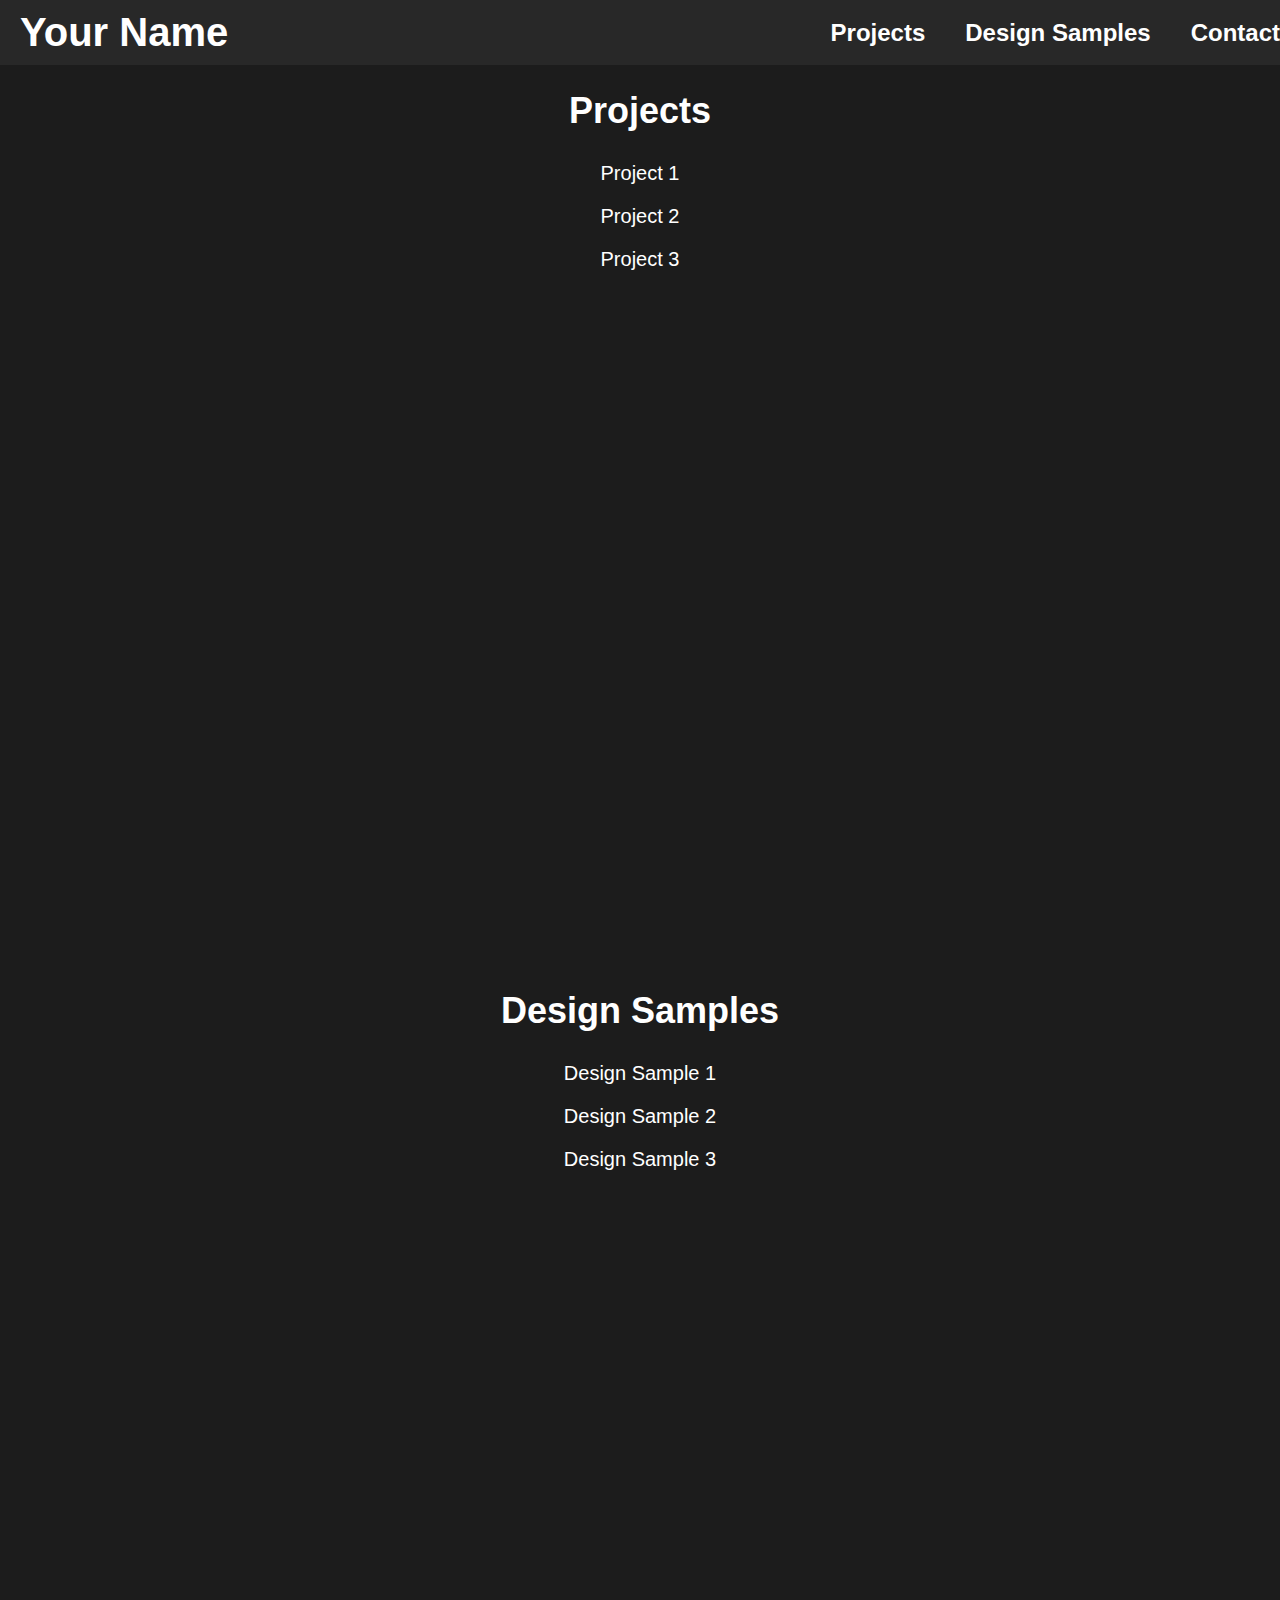
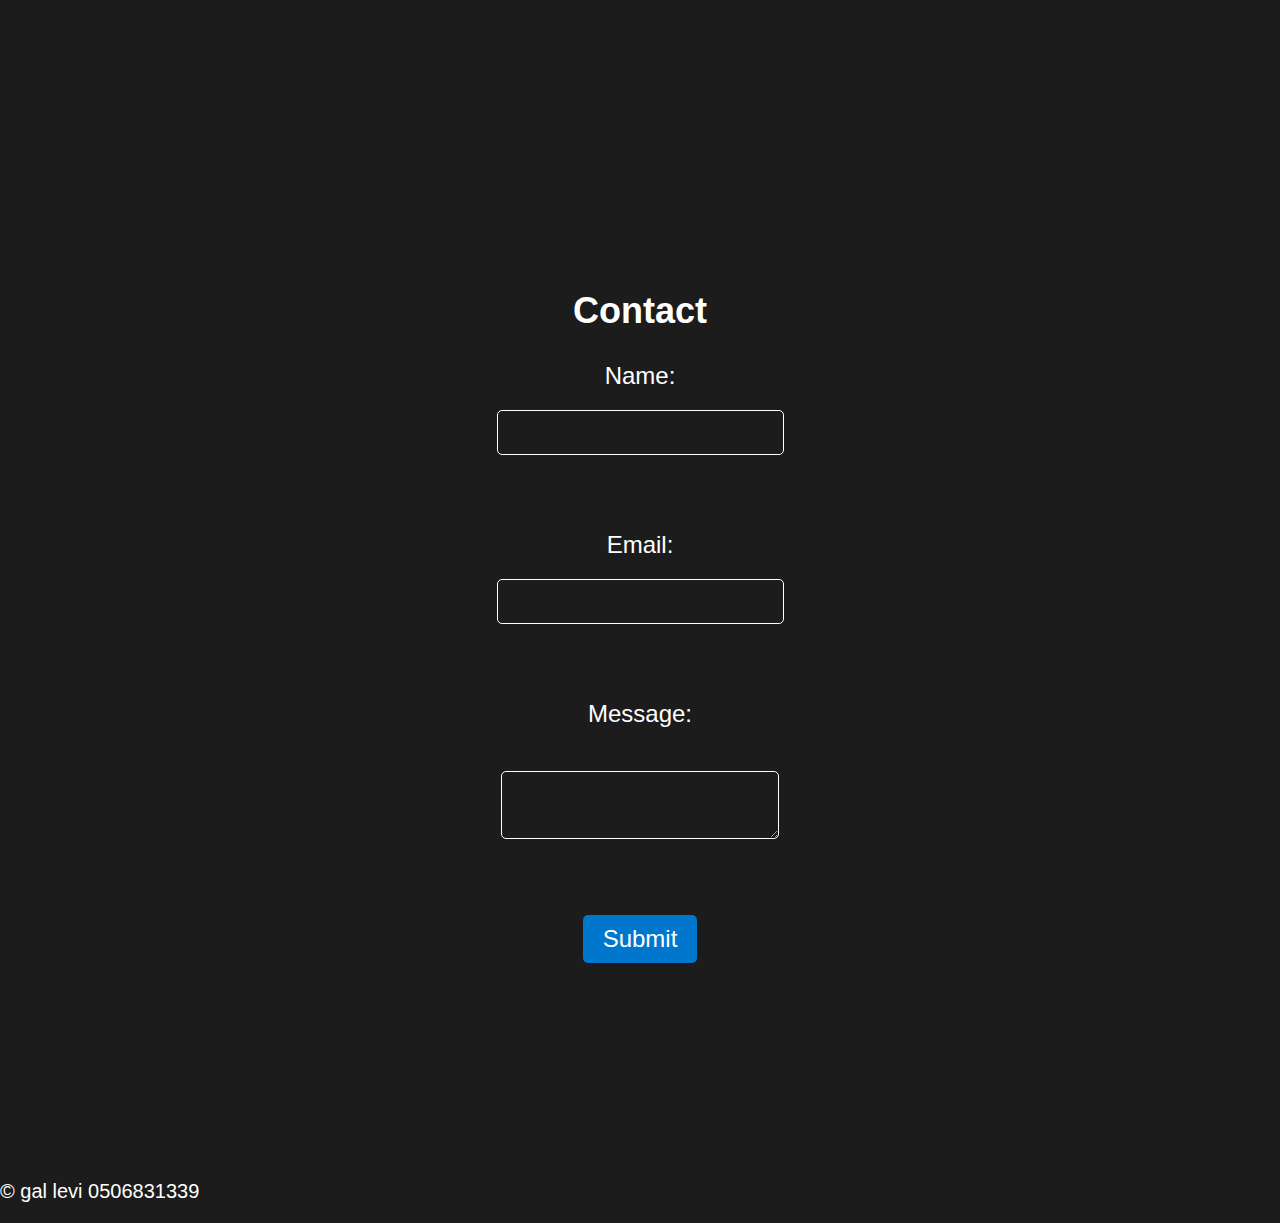
<file: main/index.html>
<!DOCTYPE html>
<html>
<head>
	<title>Personal Portfolio</title>
    <style>
  /* Global styles */
body {
  margin: 0;
  font-family: Arial, sans-serif;
  background-color: #1c1c1c;
  color: #fff;
  font-size: 20px;
}
a {
  color: #fff;
  text-decoration: none;
}
header {
  position: fixed;
  width: 100%;
  height: 25px;
  background-color: #282828;
  padding: 20px;
  display: flex;
  justify-content: space-between;
  align-items: center;
}

h1 {
  margin: 0;
  font-size: 40px;
}

nav ul {
  list-style: none;
  margin: 0;
  padding: 0;
  display: flex;
}

nav li {
  margin: 0 20px;
}

nav a {
  font-size: 24px;
  font-weight: bold;
}

main {
  padding-top: 60px;
  flex-direction: column;
  justify-content: center;
  align-items: center;
}

section {
  height: 100vh;
  margin-top: -60px; /* adjust to compensate for the header height */
  padding-top: 60px; /* add padding to separate the section content from the header */
  text-align: center;
}

h2 {
  font-size: 36px;
  margin-bottom: 30px;
}

ul {
  list-style: none;
  margin: 0;
  padding: 0;
}

li {
  margin-bottom: 20px;
}

form {
  display: flex;
  flex-direction: column;
  align-items: center;
}

label {
  font-size: 24px;
  margin-bottom: 20px;
}

input[type="text"],
input[type="email"],
textarea {
  padding: 10px;
  border: 1px solid #fff;
  border-radius: 5px;
  margin-bottom: 30px;
  background-color: transparent;
  color: #fff;
  font-size: 20px;
}

input[type="submit"] {
  padding: 10px 20px;
  background-color: #0077cc;
  color: #fff;
  border: none;
  border-radius: 5px;
  cursor: pointer;
  font-size: 24px;
}

/* Responsive styles */
@media (max-width: 768px) {
  header {
    flex-direction: column;
    align-items: flex-start;
  }

  nav {
    margin-top: 20px;
  }

  nav ul {
    flex-direction: column;
  }

  nav li {
    margin: 10px 0;
  }

  h1 {
    font-size: 30px;
  }

  nav a {
    font-size: 20px;
  }

  h2 {
    font-size: 30px;
  }

  input[type="text"],
  input[type="email"],
  textarea {
    font-size: 16px;
    margin-bottom: 20px;
  }

  input[type="submit"] {
    font-size: 20px;
  }
}

    </style>
</head>
<body>
	<header>
		<h1>Your Name</h1>
		<nav>
			<ul>
				<li><a href="#projects">Projects</a></li>
				<li><a href="#design-samples">Design Samples</a></li>
				<li><a href="#contact">Contact</a></li>
			</ul>
		</nav>
	</header>

	<main>
		<section id="projects">
			<h2>Projects</h2>
			<ul>
				<li><a href="#">Project 1</a></li>
				<li><a href="#">Project 2</a></li>
				<li><a href="#">Project 3</a></li>
			</ul>
		</section>

		<section id="design-samples">
			<h2>Design Samples</h2>
			<ul>
				<li><a href="#">Design Sample 1</a></li>
				<li><a href="#">Design Sample 2</a></li>
				<li><a href="#">Design Sample 3</a></li>
			</ul>
		</section>

		<section id="contact">
			<h2>Contact</h2>
			<form>
				<label for="name">Name:</label>
				<input type="text" id="name" name="name"><br><br>

				<label for="email">Email:</label>
				<input type="email" id="email" name="email"><br><br>

				<label for="message">Message:</label><br>
				<textarea id="message" name="message"></textarea><br><br>

				<input type="submit" value="Submit">
			</form>
		</section>
	</main>

	<footer>
		<p>&copy; gal levi 0506831339</p>
	</footer>
</body>
</html>
</file>
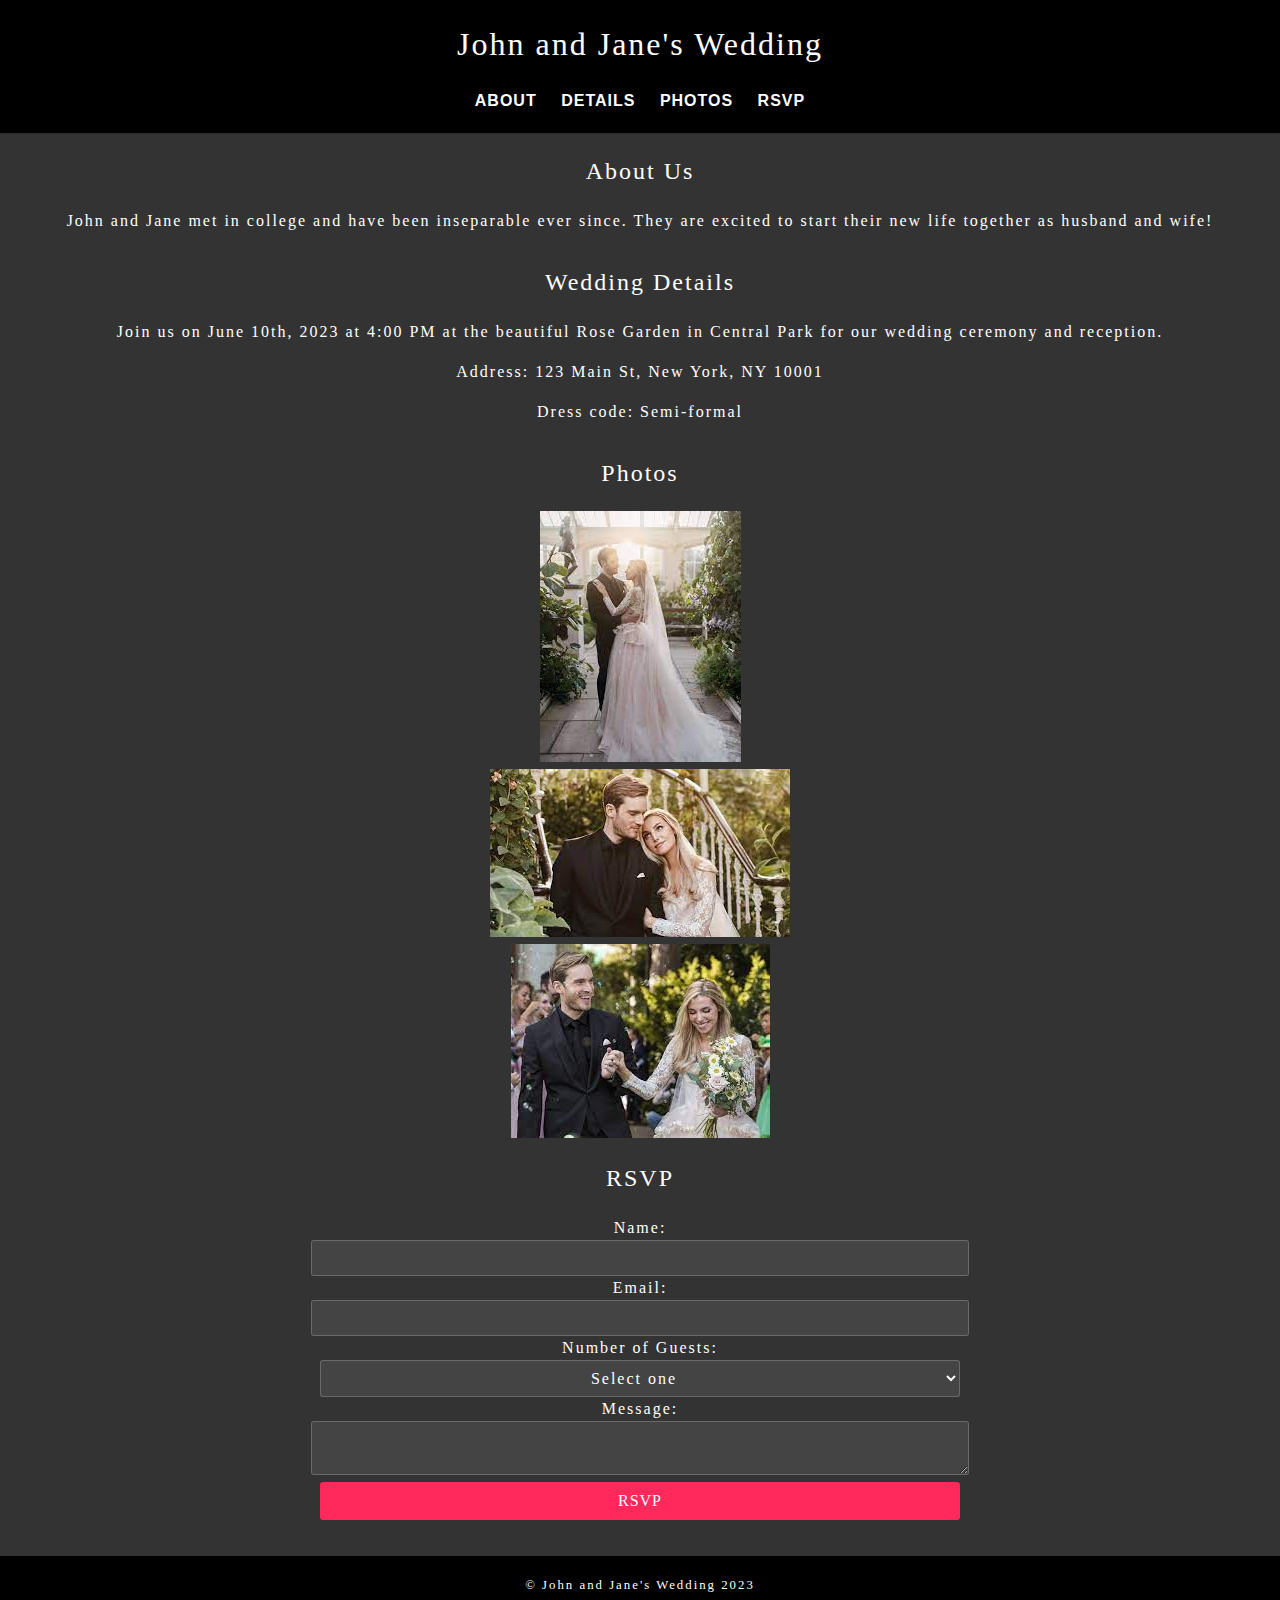
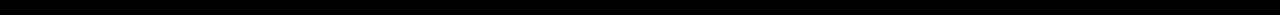
<file: examplesWebsites/Wedding website/index.html>
<!DOCTYPE html>
<html lang="en">
<head>
  <meta charset="UTF-8">
  <title>John and Jane's Wedding</title>
  <meta name="viewport" content="width=device-width, initial-scale=1.0">
  <link rel="stylesheet" href="styles.css">
</head>
<body>
  <header>
    <h1>John and Jane's Wedding</h1>
    <nav>
      <ul>
        <li><a href="#about">About</a></li>
        <li><a href="#details">Details</a></li>
        <li><a href="#photos">Photos</a></li>
        <li><a href="#rsvp">RSVP</a></li>
      </ul>
    </nav>
  </header>

  <main>
    <section id="about">
      <h2>About Us</h2>
      <p>John and Jane met in college and have been inseparable ever since. They are excited to start their new life together as husband and wife!</p>
    </section>

    <section id="details" >
      <h2>Wedding Details</h2>
      <p>Join us on June 10th, 2023 at 4:00 PM at the beautiful Rose Garden in Central Park for our wedding ceremony and reception.</p>
      <p>Address: 123 Main St, New York, NY 10001</p>
      <p>Dress code: Semi-formal</p>
    </section>

    <section id="photos">
      <h2>Photos</h2> 
      <div id = "pictuers_">
        <div>
          <img src="download (1).jpeg" alt="Photo of John and Jane">
        </div>
        <div>
          <img src="download.jpeg" alt="Photo of John and Jane">
        </div>
        <div>
          <img src="WhatsApp Image 2023-03-16 at 12.08.02.jpeg" alt="Photo of John and Jane">
        </div>
      </div>
    </section>

    <section id="rsvp">
      <h2>RSVP</h2>
      <form action="submit.php" method="post">
        <label for="name">Name:</label>
        <input type="text" id="name" name="name" required>

        <label for="email">Email:</label>
        <input type="email" id="email" name="email" required>

        <label for="guests">Number of Guests:</label>
        <select id="guests" name="guests" required>
          <option value="">Select one</option>
          <option value="1">1</option>
          <option value="2">2</option>
          <option value="3">3</option>
          <option value="4">4</option>
          <option value="5+">5+</option>
        </select>

        <label for="message">Message:</label>
        <textarea id="message" name="message"></textarea>

        <button type="submit">RSVP</button>
      </form>
    </section>
  </main>

  <footer>
    <p>&copy; John and Jane's Wedding 2023</p>
  </footer>
</body>
</html>
</file>
<file: examplesWebsites/Wedding website/styles.css>
/* Global styles */
      body {
        font-family: 'Segoe UI', Tahoma, Geneva, Verdana, sans-serif;
        font-size: 16px;
        line-height: 1.5;
        margin: 0;
        color: #fff;
        background-color: #333;
        
      }
      h1, h2,p ,text {
        font-family: 'Bebas Neue', cursive;
        font-weight: normal;
        text-align: center;
        margin-top: 0;
        letter-spacing: 2px;
      }
      
      a {
        color: #fff;
        text-decoration: none;
      }
      
      img {
        max-width: 100%;
        height: auto;
      }
      
      /* Header styles */
      header {
        background-color: #000;
        box-shadow: 0 1px 2px rgba(0, 0, 0, 0.2);
        padding: 20px;
        /* position: fixed; */
        top: 0;
        left: 0;
        right: 0;
        z-index: 1;
      }
      
      nav ul {
        list-style: none;
        margin: 0;
        padding: 0;
        text-align: center;
      }
      
      nav li {
        display: inline-block;
        margin: 0 0px;
      }
      
      nav a {
        /* display: block; */
        padding: 10px;
        text-transform: uppercase;
        letter-spacing: 1px;
        font-weight: bold;
        transition: all 0.2s ease-in-out;
      }
      
      nav a:hover {
        background-color: rgba(255, 255, 255, 0.2);
        border-radius: 5px;
      }
      
      /* Main content styles */
      main {
        margin-top: 0;
        padding: 20px 0px;
      }
      
      section {
        display: flex;
        flex-direction: column;
        font-family: 'Bebas Neue', cursive;
        font-weight: normal;
        text-align: center;
        margin-top: 0;
        letter-spacing: 2px;
        margin-bottom: 15px;
      }
      
      label {
        display: block;
        margin-bottom: 0;
      }
      
      input[type="text"],
      input[type="email"],
      select,
      textarea {
        font-family: 'Bebas Neue', cursive;
        font-weight: normal;
        text-align: center;
        margin-top: 0;
        letter-spacing: 2px;


        border: 1px solid rgba(255, 255, 255, 0.2);
        border-radius: 3px;
        font-family: inherit;
        font-size: inherit;
        padding: 8px;
        width: 50%;
        color: #fff;
        background-color: #444;
      }
      
      textarea {
        width: 50%;
      }
      
      button[type="submit"] {
        background-color: #ff2d55;
        border: none;
        border-radius: 3px;
        color: #fff;
        cursor: pointer;
        font-family: inherit;
        font-size: inherit;
        padding: 10px 20px;
        text-transform: uppercase;
        letter-spacing: 1px;
        transition: all 0.2s ease-in-out;
      }
      button[type="submit"] {
        background-color: #ff295b;
        width: 50%;
      }
      button[type="submit"]:hover {
        background-color: #ff426d;
        width: 50%;
      }
      
      /* Footer styles */
      footer {
        background-color: #000;
        border-top: 1px solid rgba(255, 255, 255, 0.2);
        padding: 20px;
        text-align: center;
        font-size: 0.8em;
      }
      
      footer p {
        margin: 0;
      }
      
      /* Custom styles for wedding website */
      
      #pictures_{
        display: flex;
      }
      .photo-gallery {
        display: grid;
        grid-template-columns: repeat(3, 1fr);
        grid-gap: 20px;
      }
      
      .rsvp-form {
        margin-top: 0;
        max-width: 600px;
      }


      .form-group label {
        font-size: 1.2em;
        font-weight: bold;
      }
</file>
